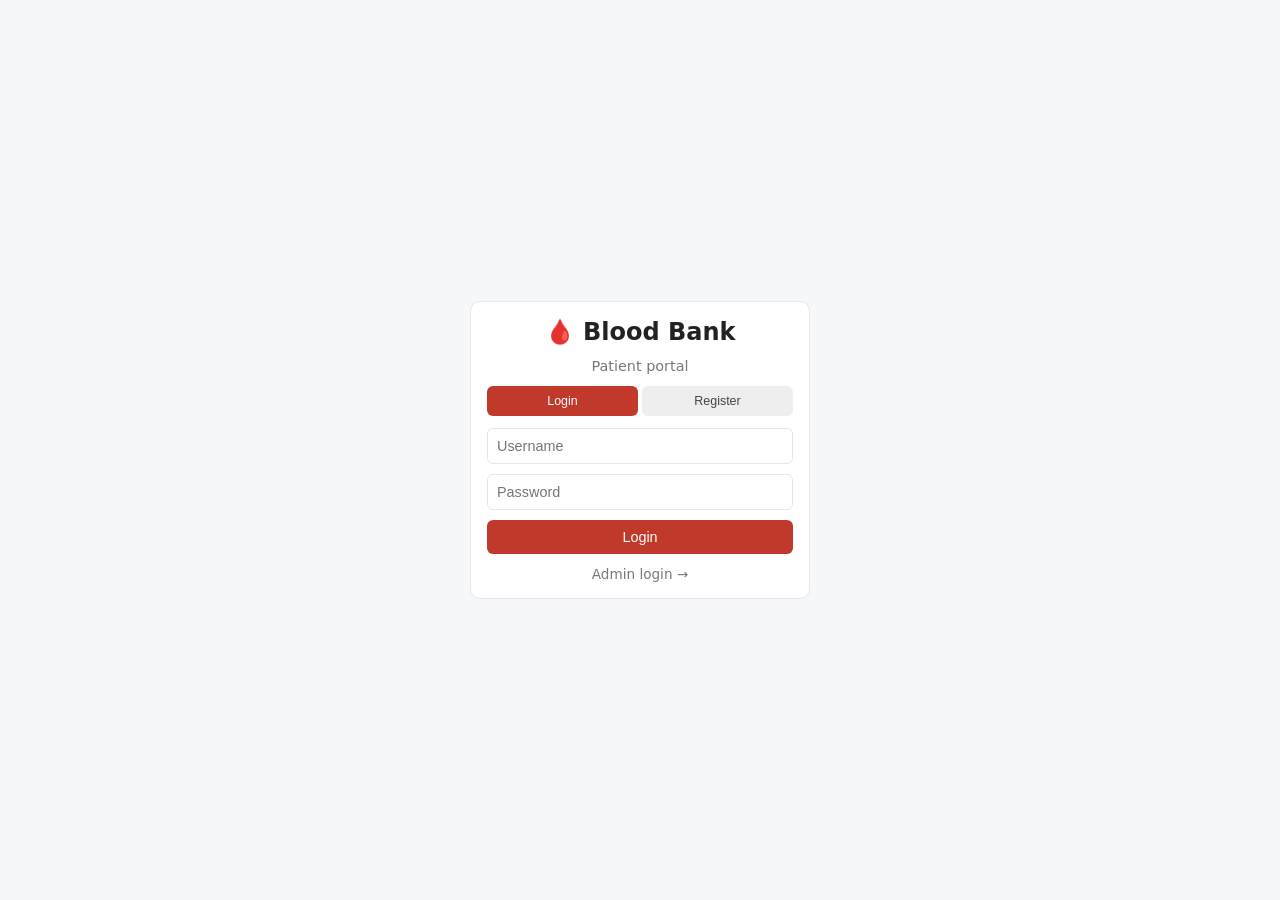
<file: index.html>
<!DOCTYPE html>
<html lang="en">
<head>
  <meta charset="UTF-8" />
  <meta name="viewport" content="width=device-width, initial-scale=1" />
  <title>Blood Bank - Patient Portal</title>
  <link rel="stylesheet" href="style.css" />
</head>
<body>
  <div id="toast"></div>

  <!-- PATIENT LOGIN / REGISTER -->
  <section id="loginView" class="login">
    <div class="card">
      <h1>🩸 Blood Bank</h1>
      <p class="muted">Patient portal</p>
      <div class="tabs" id="loginTabs">
        <button data-form="loginForm" class="active">Login</button>
        <button data-form="registerForm">Register</button>
      </div>

      <form id="loginForm">
        <input name="username" placeholder="Username" required />
        <input name="password" type="password" placeholder="Password" required />
        <button type="submit">Login</button>
      </form>

      <form id="registerForm" class="hidden">
        <input name="name" placeholder="Full name *" required />
        <input name="age" type="number" min="0" placeholder="Age *" required />
        <select name="gender"><option value="">Gender</option><option>Male</option><option>Female</option><option>Other</option></select>
        <input name="phone" placeholder="Phone" />
        <select name="blood_group" class="groupSelect" required></select>
        <input name="hospital" placeholder="Hospital *" required />
        <input name="username" placeholder="Choose username *" required />
        <input name="password" type="password" placeholder="Choose password (min 6) *" required />
        <button type="submit">Register</button>
      </form>

      <a href="admin.html" class="muted">Admin login &rarr;</a>
    </div>
  </section>

  <!-- PATIENT PORTAL -->
  <div id="portal" class="hidden">
    <header>
      <strong>🩸 Blood Bank</strong>
      <nav id="nav">
        <button data-tab="requests" class="active">My Requests</button>
        <button data-tab="profile">My Profile</button>
      </nav>
      <span id="hello"></span>
      <button id="logoutBtn" class="ghost">Logout</button>
    </header>

    <main>
      <!-- Requests -->
      <section id="requests" class="tab">
        <h2>Request Blood</h2>
        <p id="info" class="muted"></p>
        <form id="requestForm" class="card form-grid">
          <input name="units_needed" type="number" min="1" placeholder="Units needed *" required />
          <button type="submit">Submit Request</button>
        </form>
        <h3 style="margin-bottom:10px">My Requests</h3>
        <div class="scroll"><table><thead><tr><th>ID</th><th>Group</th><th>Units</th><th>Hospital</th><th>Status</th><th>Action</th></tr></thead><tbody id="requestsBody"></tbody></table></div>
        <p class="muted">You can edit or cancel a request while it is still Pending.</p>
      </section>

      <!-- Profile -->
      <section id="profile" class="tab hidden">
        <h2>My Profile</h2>
        <form id="profileForm" class="card form-grid">
          <label class="muted">Full name<input name="name" required /></label>
          <label class="muted">Age<input name="age" type="number" min="0" required /></label>
          <label class="muted">Gender<select name="gender"><option value="">-</option><option>Male</option><option>Female</option><option>Other</option></select></label>
          <label class="muted">Phone<input name="phone" /></label>
          <label class="muted">Blood group<select name="blood_group" class="groupSelect" required></select></label>
          <label class="muted">Hospital<input name="hospital" required /></label>
          <button type="submit">Save Changes</button>
        </form>
        <p class="muted">Changing your blood group or hospital also updates your pending requests.</p>

        <h3 style="margin:24px 0 10px">Change Password</h3>
        <form id="passwordForm" class="card form-grid">
          <input name="current_password" type="password" placeholder="Current password" required />
          <input name="new_password" type="password" placeholder="New password (min 6)" required />
          <button type="submit">Update Password</button>
        </form>
      </section>
    </main>
  </div>

  <script src="config.js"></script>
  <script src="common.js"></script>
  <script src="patient.js"></script>
</body>
</html>
</file>
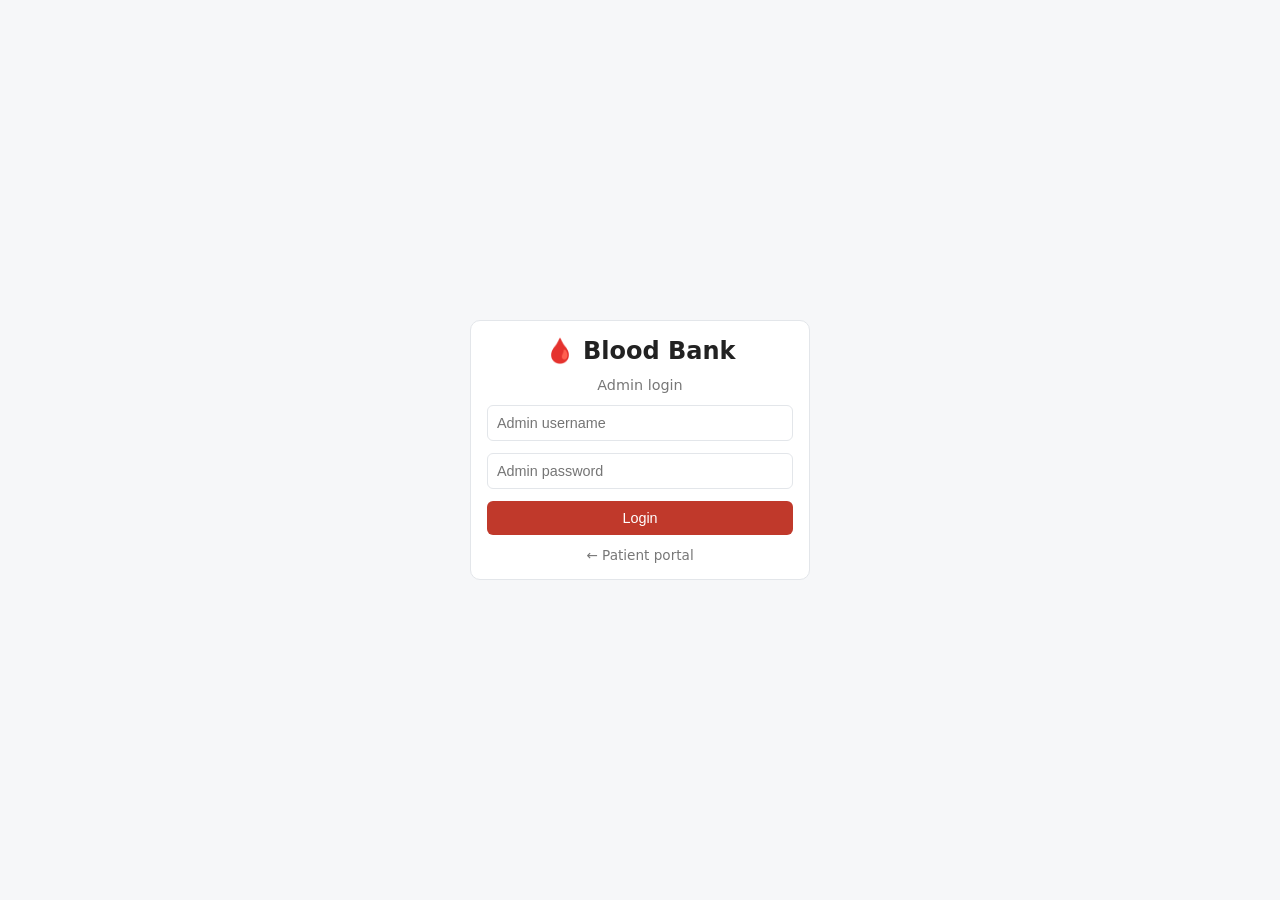
<file: admin.html>
<!DOCTYPE html>
<html lang="en">
<head>
  <meta charset="UTF-8" />
  <meta name="viewport" content="width=device-width, initial-scale=1" />
  <title>Blood Bank - Admin</title>
  <link rel="stylesheet" href="style.css" />
</head>
<body>
  <div id="toast"></div>

  <!-- ADMIN LOGIN -->
  <section id="loginView" class="login">
    <form id="adminForm" class="card">
      <h1>🩸 Blood Bank</h1>
      <p class="muted">Admin login</p>
      <input name="username" placeholder="Admin username" required />
      <input name="password" type="password" placeholder="Admin password" required />
      <button type="submit">Login</button>
      <a href="index.html" class="muted">&larr; Patient portal</a>
    </form>
  </section>

  <!-- ADMIN APP -->
  <div id="appView" class="hidden">
    <header>
      <strong>🩸 Blood Bank</strong>
      <nav id="nav">
        <button data-tab="dashboard" class="active">Dashboard</button>
        <button data-tab="donors">Donors</button>
        <button data-tab="patients">Patients</button>
        <button data-tab="units">Blood Units</button>
        <button data-tab="requests">Requests</button>
        <button data-tab="transactions">Transactions</button>
      </nav>
      <button id="logoutBtn" class="ghost">Logout</button>
    </header>

    <main>
      <!-- Dashboard -->
      <section id="dashboard" class="tab">
        <h2>Blood Stock</h2>
        <div id="stockCards" class="grid"></div>
        <div class="row">
          <h3>Expiring within 7 days</h3>
          <button id="discardBtn" class="ghost">Discard expired units</button>
        </div>
        <p id="expiredNote" class="muted"></p>
        <div class="scroll"><table><thead><tr><th>Unit</th><th>Group</th><th>Expires</th></tr></thead><tbody id="expiringBody"></tbody></table></div>
      </section>

      <!-- Donors -->
      <section id="donors" class="tab hidden">
        <h2>Donor Registration &amp; Screening</h2>
        <form id="donorForm" class="card form-grid">
          <input name="name" placeholder="Full name *" required />
          <input name="age" type="number" min="1" placeholder="Age *" required />
          <select name="gender"><option value="">Gender</option><option>Male</option><option>Female</option><option>Other</option></select>
          <input name="phone" placeholder="Phone" />
          <select name="blood_group" class="groupSelect" required></select>
          <input name="weight" type="number" step="0.1" placeholder="Weight (kg) *" required />
          <input name="hemoglobin" type="number" step="0.1" placeholder="Hemoglobin (g/dL) *" required />
          <label class="muted">Last donation<input name="last_donation" type="date" /></label>
          <button type="submit">Register &amp; Screen</button>
        </form>
        <div class="scroll"><table><thead><tr><th>ID</th><th>Name</th><th>Group</th><th>Age</th><th>Phone</th><th>Status</th><th>Screening note</th></tr></thead><tbody id="donorsBody"></tbody></table></div>
      </section>

      <!-- Patients -->
      <section id="patients" class="tab hidden">
        <h2>Patient Registration</h2>
        <form id="patientForm" class="card form-grid">
          <input name="name" placeholder="Patient name *" required />
          <input name="age" type="number" min="0" placeholder="Age *" required />
          <select name="gender"><option value="">Gender</option><option>Male</option><option>Female</option><option>Other</option></select>
          <input name="phone" placeholder="Phone" />
          <select name="blood_group" class="groupSelect" required></select>
          <input name="hospital" placeholder="Hospital *" required />
          <button type="submit">Register Patient</button>
        </form>
        <div class="scroll"><table><thead><tr><th>ID</th><th>Name</th><th>Age</th><th>Gender</th><th>Group</th><th>Hospital</th><th>Phone</th></tr></thead><tbody id="patientsBody"></tbody></table></div>
      </section>

      <!-- Units -->
      <section id="units" class="tab hidden">
        <h2>Blood Collection &amp; Testing</h2>
        <form id="unitForm" class="card form-grid">
          <select name="donor_id" id="donorSelect" required></select>
          <select name="test_result"><option value="Passed">Lab tests: Passed</option><option value="Failed">Lab tests: Failed</option></select>
          <button type="submit">Collect &amp; Store</button>
        </form>
        <div class="scroll"><table><thead><tr><th>Unit</th><th>Donor</th><th>Group</th><th>Tests</th><th>Collected</th><th>Expiry</th><th>Status</th></tr></thead><tbody id="unitsBody"></tbody></table></div>
      </section>

      <!-- Requests -->
      <section id="requests" class="tab hidden">
        <h2>Blood Requests</h2>
        <form id="requestForm" class="card form-grid">
          <select name="patient_id" id="patientSelect" required></select>
          <input name="units_needed" type="number" min="1" placeholder="Units needed *" required />
          <button type="submit">Submit Request</button>
        </form>
        <div class="scroll"><table><thead><tr><th>ID</th><th>Patient</th><th>Hospital</th><th>Group</th><th>Units</th><th>Status</th><th>Action</th></tr></thead><tbody id="requestsBody"></tbody></table></div>
      </section>

      <!-- Transactions -->
      <section id="transactions" class="tab hidden">
        <h2>Transaction Records</h2>
        <div class="scroll"><table><thead><tr><th>Time</th><th>Type</th><th>Unit</th><th>Request</th><th>Note</th></tr></thead><tbody id="transactionsBody"></tbody></table></div>
      </section>
    </main>
  </div>

  <script src="config.js"></script>
  <script src="common.js"></script>
  <script src="admin.js"></script>
</body>
</html>
</file>
<file: style.css>
:root { --red:#c0392b; --bg:#f6f7f9; --card:#fff; --text:#222; --muted:#777; --line:#e3e6ea; }
* { box-sizing: border-box; }
body { margin:0; font-family: system-ui, Segoe UI, Roboto, sans-serif; background:var(--bg); color:var(--text); }
.hidden { display:none !important; }
.muted { color:var(--muted); font-size:.9rem; }

header { display:flex; align-items:center; gap:16px; flex-wrap:wrap; background:var(--red); color:#fff; padding:10px 20px; }
header nav { display:flex; gap:6px; flex:1; flex-wrap:wrap; }
header button { background:transparent; color:#fff; border:1px solid transparent; }
header nav button.active { background:rgba(255,255,255,.2); }
header .ghost { border-color:#fff; }

main { max-width:1000px; margin:20px auto; padding:0 16px 40px; }
h2 { margin:8px 0 14px; } h3 { margin:0; }
.row { display:flex; justify-content:space-between; align-items:center; margin:24px 0 8px; }

button { background:var(--red); color:#fff; border:none; padding:9px 14px; border-radius:6px; cursor:pointer; font-size:.9rem; }
button:hover { opacity:.9; }
button.ghost { background:#fff; color:var(--red); border:1px solid var(--red); }
button.small { padding:5px 9px; font-size:.8rem; margin-right:4px; }
button.grey { background:#777; }

input, select { padding:9px; border:1px solid var(--line); border-radius:6px; font-size:.9rem; width:100%; background:#fff; }
.card { background:var(--card); border:1px solid var(--line); border-radius:10px; padding:16px; margin-bottom:18px; }
.form-grid { display:grid; grid-template-columns:repeat(auto-fit,minmax(170px,1fr)); gap:10px; align-items:end; }
label.muted { display:flex; flex-direction:column; gap:4px; }

.login { min-height:100vh; display:grid; place-items:center; }
.login .card { width:340px; max-width:92vw; display:flex; flex-direction:column; gap:12px; text-align:center; margin:20px 0; }
.login form { display:flex; flex-direction:column; gap:10px; }
.tabs { display:flex; gap:4px; }
.tabs button { flex:1; background:#eee; color:#444; padding:8px 4px; font-size:.78rem; }
.tabs button.active { background:var(--red); color:#fff; }
.login h1 { margin:0; } .login p { margin:0; }

.grid { display:grid; grid-template-columns:repeat(auto-fit,minmax(110px,1fr)); gap:12px; }
.stat { background:var(--card); border:1px solid var(--line); border-radius:10px; padding:14px; text-align:center; }
.stat b { display:block; font-size:1.8rem; color:var(--red); }
.stat.low b { color:#e67e22; } .stat.zero b { color:#aaa; }

.scroll { overflow-x:auto; background:var(--card); border:1px solid var(--line); border-radius:10px; }
table { width:100%; border-collapse:collapse; font-size:.88rem; }
th, td { padding:9px 12px; text-align:left; border-bottom:1px solid var(--line); white-space:nowrap; }
th { background:#fafafa; }
.badge { padding:2px 8px; border-radius:99px; font-size:.78rem; background:#eee; }
.badge.ok { background:#d4f4dd; color:#1b7a3a; } .badge.bad { background:#fddcd8; color:#a5281b; } .badge.warn { background:#fdebc8; color:#9a6200; }

#toast { position:fixed; top:16px; right:16px; padding:10px 16px; border-radius:8px; color:#fff; background:#333; z-index:9; opacity:0; transition:.3s; pointer-events:none; }
#toast.show { opacity:1; } #toast.error { background:#c0392b; } #toast.success { background:#1b7a3a; }

/* links + header greeting */
.login a { color:var(--muted); font-size:.85rem; text-decoration:none; }
.login a:hover { text-decoration:underline; }
header #hello { font-size:.9rem; opacity:.9; }
label.muted input, label.muted select { color:var(--text); }
</file>
